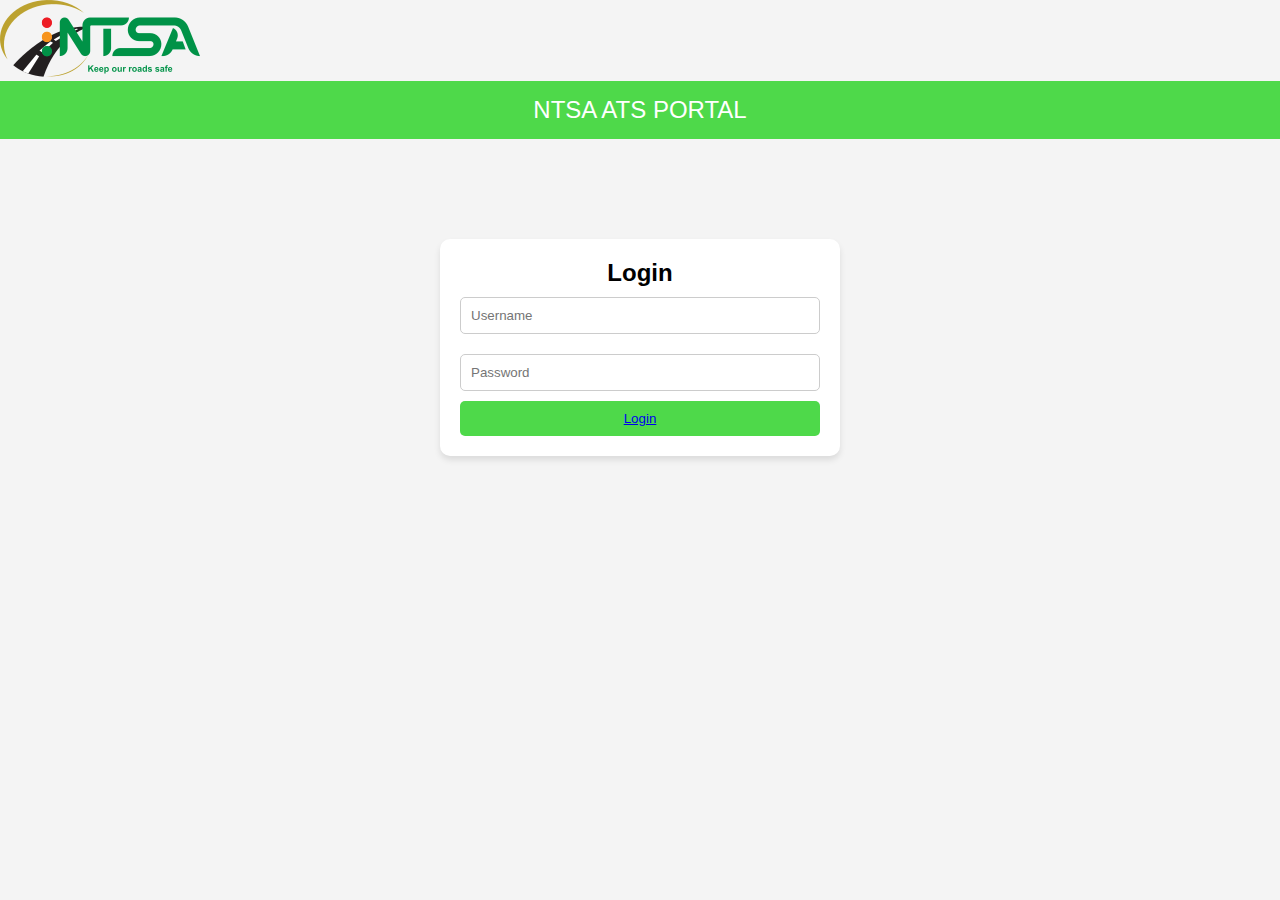
<file: index.html>
<!DOCTYPE html>
<html lang="en">
<head>
    <meta charset="UTF-8">
    <meta name="viewport" content="width=device-width, initial-scale=1.0">
    <title>NTSA Portal User & System Administration</title>
    <style>
        * {
            margin: 0;
            padding: 0;
            box-sizing: border-box;
            font-family: Arial, sans-serif;
        }
        body {
            background-color: #f4f4f4;
        }
        .navbar {
            background: #4ed94a;
            padding: 15px;
            color: white;
            text-align: center;
            font-size: 24px;
        }
        .container {
            padding: 20px;
            margin: auto;
            max-width: 900px;
        }
        .search-bar {
            display: flex;
            gap: 10px;
            margin-bottom: 15px;
        }
        .search-bar input {
            flex: 1;
            padding: 10px;
            border-radius: 10px;
            border: 1px solid #ccc;
        }
        .search-bar button {
            background: #4ed94a;
            border: none;
            padding: 10px 15px;
            color: white;
            border-radius: 10px;
            cursor: pointer;
        }
        table {
            width: 100%;
            background: white;
            border-radius: 10px;
            box-shadow: 0 4px 6px rgba(0, 0, 0, 0.1);
            overflow: hidden;
            border-collapse: collapse;
        }
        th, td {
            padding: 12px;
            text-align: left;
            border-bottom: 1px solid #ddd;
        }
        th {
            background: #4ed94a;
            color: white;
        }
        .add-user-btn {
            background: #fea500;
            color: white;
            padding: 8px 15px;
            border: none;
            border-radius: 5px;
            cursor: pointer;
            margin-bottom: 15px;
        }
        .login-container {
            max-width: 400px;
            margin: 100px auto;
            padding: 20px;
            background: white;
            border-radius: 10px;
            box-shadow: 0 4px 6px rgba(0, 0, 0, 0.1);
            text-align: center;
        }
        .login-container input {
            width: 100%;
            padding: 10px;
            margin: 10px 0;
            border: 1px solid #ccc;
            border-radius: 5px;
        }
        .login-btn {
            background: #4ed94a;
            color: white;
            padding: 10px;
            width: 100%;
            border: none;
            border-radius: 5px;
            cursor: pointer;
        }
    </style>
</head>
<body>
    <a href="dashboard.html">
        <div class="logo">
            <img src="ntsa.png" alt="Logo">
        </div>
    </a>
    <div class="navbar">NTSA ATS PORTAL</div>

    <div class="login-container">
        <h2>Login</h2>
        <input type="text" placeholder="Username">
        <input type="password" placeholder="Password">
        <button class="login-btn"><a href="dashboard.html">Login</a></button>
    </div>
</body>
</html>
</file>
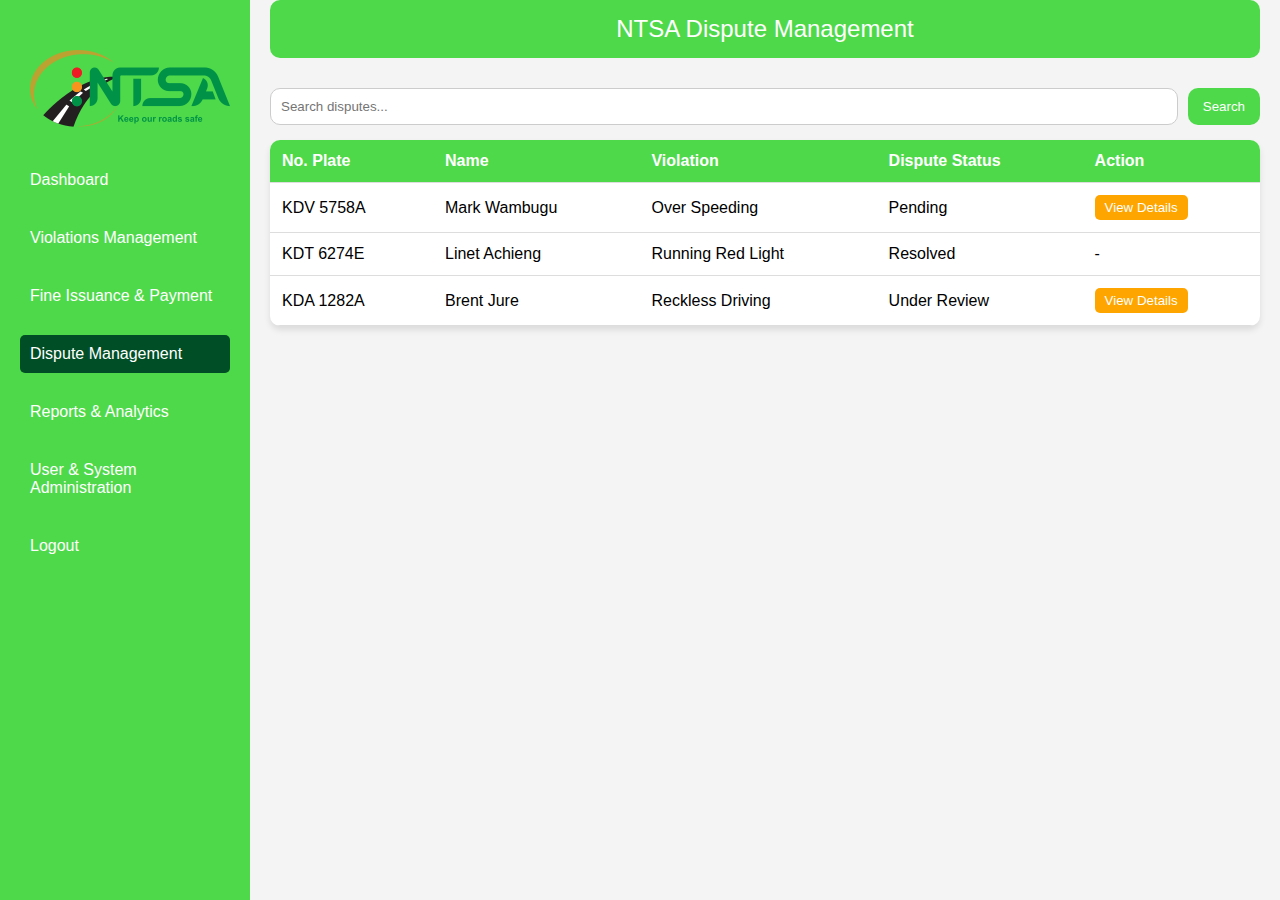
<file: dispute_management.html>
<!DOCTYPE html>
<html lang="en">
<head>
    <meta charset="UTF-8">
    <meta name="viewport" content="width=device-width, initial-scale=1.0">
    <title>Dispute Management</title>
    <style>
        * {
            margin: 0;
            padding: 0;
            box-sizing: border-box;
            font-family: Arial, sans-serif;
        }
        body {
            background-color: #f4f4f4;
        }
        .container {
            display: flex;
        }
        .sidebar {
            width: 250px;
            background: #4ed94a;
            color: white;
            height: 100vh;
            padding: 20px;
            position: fixed;
            left: 0;
            top: 0;
            transition: transform 0.3s ease;
        }
        .sidebar ul {
            list-style: none;
        }
        .sidebar ul li {
            margin: 20px 0;
        }
        .sidebar ul li a {
            color: white;
            text-decoration: none;
            padding: 10px;
            display: block;
            border-radius: 5px;
        }
        .sidebar ul li a:hover, .sidebar ul li.active a {
            background: #004e26;
        }
        .menu-toggle {
            display: none;
            background: none;
            border: none;
            font-size: 24px;
            cursor: pointer;
            color: white;
            margin: 10px;
        }
        .top-bar {
            margin-top: -20px;
            background-color: #4ed94a;
            padding: 15px;
            color: white;
            font-size: 24px;
            text-align: center;
            border-radius: 10px;
            width: 100%;
        }
        .content {
            flex: 1;
            padding: 20px;
            margin-left: 250px;
        }
        .search-bar {
            margin-bottom: 15px;
            margin-top: 30px;
            display: flex;
            gap: 10px;
        }
        .search-bar input {
            flex: 1;
            padding: 10px;
            border-radius: 10px;
            border: 1px solid #ccc;
        }
        .search-bar button {
            background: #4ed94a;
            border: none;
            padding: 10px 15px;
            color: white;
            border-radius: 10px;
            cursor: pointer;
        }
        table {
            width: 100%;
            background: white;
            border-radius: 10px;
            box-shadow: 0 4px 6px rgba(0, 0, 0, 0.1);
            overflow: hidden;
            border-collapse: collapse;
        }
        th, td {
            padding: 12px;
            text-align: left;
            border-bottom: 1px solid #ddd;
        }
        th {
            background: #4ed94a;
            color: white;
        }
        .view-btn {
            background: #fea500;
            color: white;
            padding: 5px 10px;
            border: none;
            border-radius: 5px;
            cursor: pointer;
        }
        @media (max-width: 768px) {
            .sidebar {
                transform: translateX(-100%);
                position: fixed;
                width: 200px;
                height: 100%;
            }
            .sidebar.active {
                transform: translateX(0);
            }
            .menu-toggle {
                display: block;
                position: absolute;
                left: 10px;
                top: 10px;
            }
            .content {
                margin-left: 0;
            }
        }
    </style>
</head>
<body>
    <div class="container">
        <button class="menu-toggle">☰</button>
        <aside class="sidebar">
            <nav>
                <ul>
                    <li>
                        <a href="dashboard.html">
                            <div class="logo">
                                <img src="ntsa.png" alt="Logo">
                            </div>
                        </a>
                    </li>
                    <li><a href="dashboard.html">Dashboard</a></li>
                    <li><a href="violations_management.html">Violations Management</a></li>
                    <li><a href="fine_issuance_payment.html">Fine Issuance & Payment</a></li>
                    <li class="active"><a href="#">Dispute Management</a></li>
                    <li><a href="reports_&_anaytics.html">Reports & Analytics</a></li>
                    <li><a href="sys_admin.html">User & System Administration</a></li>
                    <li><a href="logout.html">Logout</a></li>
                </ul>
            </nav>
        </aside>
        <main class="content">
            <header class="top-bar">
                NTSA Dispute Management
            </header>
            <section class="dispute-table">
                <div class="search-bar">
                    <input type="text" placeholder="Search disputes...">
                    <button>Search</button>
                </div>
                <table>
                    <thead>
                        <tr>
                            <th>No. Plate</th>
                            <th>Name</th>
                            <th>Violation</th>
                            <th>Dispute Status</th>
                            <th>Action</th>
                        </tr>
                    </thead>
                    <tbody>
                        <tr>
                            <td>KDV 5758A</td>
                            <td>Mark Wambugu</td>
                            <td>Over Speeding</td>
                            <td class="pending">Pending</td>
                            <td><button class="view-btn">View Details</button></td>
                        </tr>
                        <tr>
                            <td>KDT 6274E</td>
                            <td>Linet Achieng</td>
                            <td>Running Red Light</td>
                            <td class="resolved">Resolved</td>
                            <td>-</td>
                        </tr>
                        <tr>
                            <td>KDA 1282A</td>
                            <td>Brent Jure</td>
                            <td>Reckless Driving</td>
                            <td class="review">Under Review</td>
                            <td><button class="view-btn">View Details</button></td>
                        </tr>
                    </tbody>
                </table>
            </section>
        </main>
    </div>
    <script>
        document.querySelector(".menu-toggle").addEventListener("click", function() {
            document.querySelector(".sidebar").classList.toggle("active");
        });
    </script>
</body>
</html>
</file>
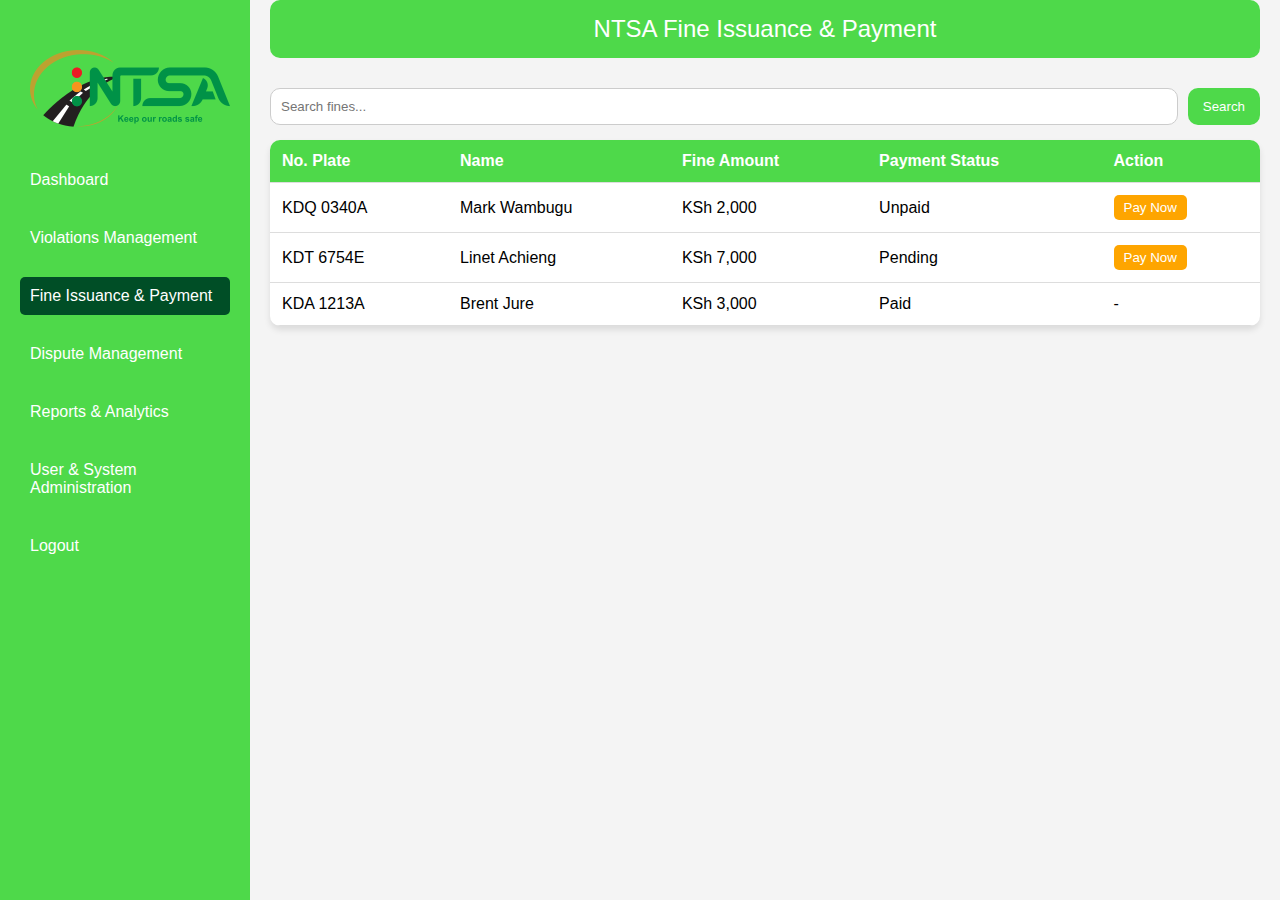
<file: fine_issuance_payment.html>
<!DOCTYPE html>
<html lang="en">
<head>
    <meta charset="UTF-8">
    <meta name="viewport" content="width=device-width, initial-scale=1.0">
    <title>Fine Issuance & Payment</title>
    <style>
        * {
            margin: 0;
            padding: 0;
            box-sizing: border-box;
            font-family: Arial, sans-serif;
        }
        body {
            background-color: #f4f4f4;
        }
        .container {
            display: flex;
        }
        .sidebar {
            width: 250px;
            background: #4ed94a;
            color: white;
            height: 100vh;
            padding: 20px;
            position: fixed;
            left: 0;
            top: 0;
            transition: transform 0.3s ease;
        }
        .sidebar ul {
            list-style: none;
        }
        .sidebar ul li {
            margin: 20px 0;
        }
        .sidebar ul li a {
            color: white;
            text-decoration: none;
            padding: 10px;
            display: block;
            border-radius: 5px;
        }
        .sidebar ul li a:hover, .sidebar ul li.active a {
            background: #004e26;
        }
        .menu-toggle {
            display: none;
            background: none;
            border: none;
            font-size: 24px;
            cursor: pointer;
            color: white;
            margin: 10px;
        }
        .top-bar {
            margin-top: -20px;
            background-color: #4ed94a;
            padding: 15px;
            color: white;
            font-size: 24px;
            text-align: center;
            border-radius: 10px;
            width: 100%;
        }
        .content {
            flex: 1;
            padding: 20px;
            margin-left: 250px;
        }
        .search-bar {
            margin-bottom: 15px;
            margin-top: 30px;
            display: flex;
            gap: 10px;
        }
        .search-bar input {
            flex: 1;
            padding: 10px;
            border-radius: 10px;
            border: 1px solid #ccc;
        }
        .search-bar button {
            background: #4ed94a;
            border: none;
            padding: 10px 15px;
            color: white;
            border-radius: 10px;
            cursor: pointer;
        }
        table {
            width: 100%;
            background: white;
            border-radius: 10px;
            box-shadow: 0 4px 6px rgba(0, 0, 0, 0.1);
            overflow: hidden;
            border-collapse: collapse;
        }
        th, td {
            padding: 12px;
            text-align: left;
            border-bottom: 1px solid #ddd;
        }
        th {
            background: #4ed94a;
            color: white;
        }
        .pay-btn {
            background: #fea500;
            color: white;
            padding: 5px 10px;
            border: none;
            border-radius: 5px;
            cursor: pointer;
        }
        @media (max-width: 768px) {
            .sidebar {
                transform: translateX(-100%);
                position: fixed;
                width: 200px;
                height: 100%;
            }
            .sidebar.active {
                transform: translateX(0);
            }
            .menu-toggle {
                display: block;
                position: absolute;
                left: 10px;
                top: 10px;
            }
            .content {
                margin-left: 0;
            }
        }
    </style>
</head>
<body>
    <div class="container">
        <button class="menu-toggle">☰</button>
        <aside class="sidebar">
            <nav>
                <ul>
                    <li>
                        <a href="dashboard.html">
                            <div class="logo">
                                <img src="ntsa.png" alt="Logo">
                            </div>
                        </a>
                    </li>
                    <li><a href="dashboard.html">Dashboard</a></li>
                    <li><a href="violations_management.html">Violations Management</a></li>
                    <li class="active"><a href="fine_issuance_payment.html">Fine Issuance & Payment</a></li>
                    <li><a href="dispute_management.html">Dispute Management</a></li>
                    <li><a href="reports_&_anaytics.html">Reports & Analytics</a></li>
                    <li><a href="sys_admin.html">User & System Administration</a></li>
                    <li><a href="logout.html">Logout</a></li>
                </ul>
            </nav>
        </aside>
        <main class="content">
            <header class="top-bar">
                NTSA Fine Issuance & Payment
            </header>
            <section class="fine-table">
                <div class="search-bar">
                    <input type="text" placeholder="Search fines...">
                    <button>Search</button>
                </div>
                <table>
                    <thead>
                        <tr>
                            <th>No. Plate</th>
                            <th>Name</th>
                            <th>Fine Amount</th>
                            <th>Payment Status</th>
                            <th>Action</th>
                        </tr>
                    </thead>
                    <tbody>
                        <tr>
                            <td>KDQ 0340A</td>
                            <td>Mark Wambugu</td>
                            <td>KSh 2,000</td>
                            <td class="unpaid">Unpaid</td>
                            <td><button class="pay-btn">Pay Now</button></td>
                        </tr>
                        <tr>
                            <td>KDT 6754E</td>
                            <td>Linet Achieng</td>
                            <td>KSh 7,000</td>
                            <td class="pending">Pending</td>
                            <td><button class="pay-btn">Pay Now</button></td>
                        </tr>
                        <tr>
                            <td>KDA 1213A</td>
                            <td>Brent Jure</td>
                            <td>KSh 3,000</td>
                            <td class="paid">Paid</td>
                            <td>-</td>
                        </tr>
                    </tbody>
                </table>
            </section>
        </main>
    </div>
    <script>
        document.querySelector(".menu-toggle").addEventListener("click", function() {
            document.querySelector(".sidebar").classList.toggle("active");
        });
    </script>
</body>
</html>
</file>
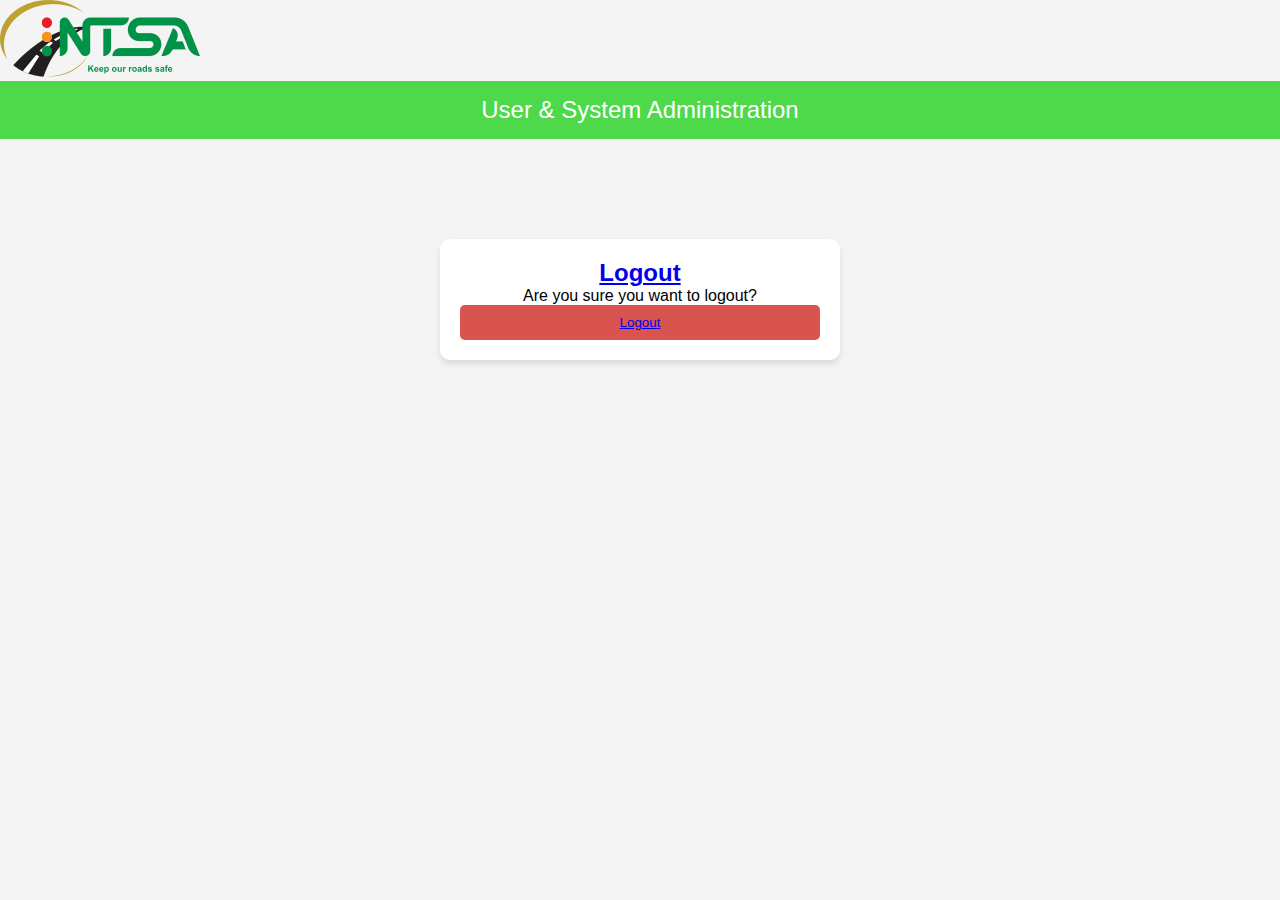
<file: logout.html>
<!DOCTYPE html>
<html lang="en">
<head>
    <meta charset="UTF-8">
    <meta name="viewport" content="width=device-width, initial-scale=1.0">
    <title>NTSA Portal User & System Administration</title>
    <style>
        * {
            margin: 0;
            padding: 0;
            box-sizing: border-box;
            font-family: Arial, sans-serif;
        }
        body {
            background-color: #f4f4f4;
        }
        .navbar {
            background: #4ed94a;
            padding: 15px;
            color: white;
            text-align: center;
            font-size: 24px;
        }
        .container {
            padding: 20px;
            margin: auto;
            max-width: 900px;
        }
        .search-bar {
            display: flex;
            gap: 10px;
            margin-bottom: 15px;
        }
        .search-bar input {
            flex: 1;
            padding: 10px;
            border-radius: 10px;
            border: 1px solid #ccc;
        }
        .search-bar button {
            background: #4ed94a;
            border: none;
            padding: 10px 15px;
            color: white;
            border-radius: 10px;
            cursor: pointer;
        }
        table {
            width: 100%;
            background: white;
            border-radius: 10px;
            box-shadow: 0 4px 6px rgba(0, 0, 0, 0.1);
            overflow: hidden;
            border-collapse: collapse;
        }
        th, td {
            padding: 12px;
            text-align: left;
            border-bottom: 1px solid #ddd;
        }
        th {
            background: #4ed94a;
            color: white;
        }
        .add-user-btn {
            background: #fea500;
            color: white;
            padding: 8px 15px;
            border: none;
            border-radius: 5px;
            cursor: pointer;
            margin-bottom: 15px;
        }
        .logout-container {
            max-width: 400px;
            margin: 100px auto;
            padding: 20px;
            background: white;
            border-radius: 10px;
            box-shadow: 0 4px 6px rgba(0, 0, 0, 0.1);
            text-align: center;
        }
        .logout-btn {
            background: #d9534f;
            color: white;
            padding: 10px;
            width: 100%;
            border: none;
            border-radius: 5px;
            cursor: pointer;
        }
    </style>
</head>
<body>
    <a href="dashboard.html">
        <div class="logo">
            <img src="ntsa.png" alt="Logo">
        </div>
    </a>
    <div class="navbar">User & System Administration</div>
    <div class="logout-container">
        <h2><a href="login.html">Logout</a></h2>
        <p>Are you sure you want to logout?</p>
        <button class="logout-btn"><a href="login.html">Logout</a></button>
    </div>
</body>
</html>
</file>
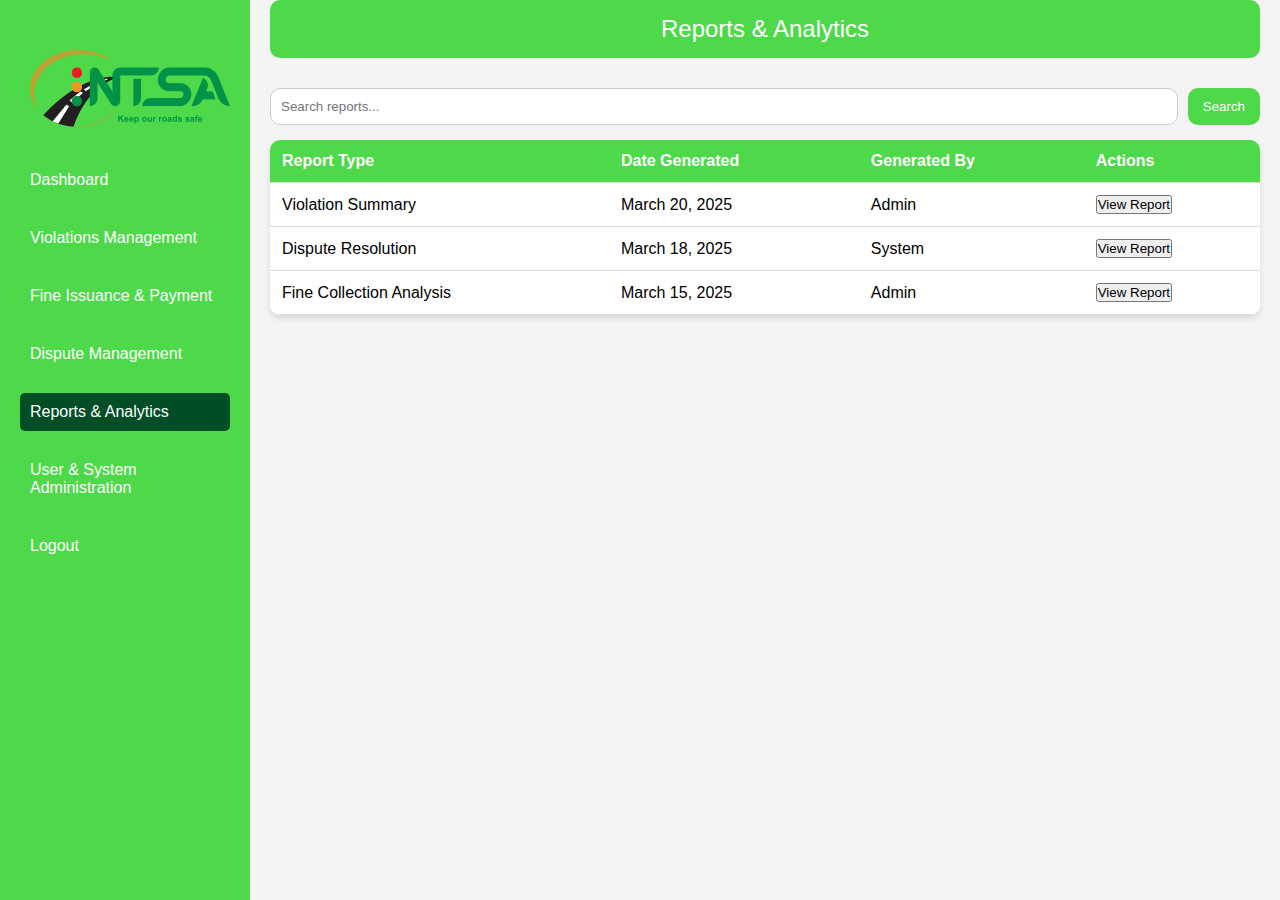
<file: reports_&_anaytics.html>
<!DOCTYPE html>
<html lang="en">
<head>
    <meta charset="UTF-8">
    <meta name="viewport" content="width=device-width, initial-scale=1.0">
    <title>Reports & Analytics</title>
    <style>
        * {
            margin: 0;
            padding: 0;
            box-sizing: border-box;
            font-family: Arial, sans-serif;
        }
        body {
            background-color: #f4f4f4;
        }
        .container {
            display: flex;
        }
        .sidebar {
            width: 250px;
            background: #4ed94a;
            color: white;
            height: 100vh;
            padding: 20px;
            position: fixed;
            left: 0;
            top: 0;
            transition: transform 0.3s ease;
        }
        .sidebar ul {
            list-style: none;
        }
        .sidebar ul li {
            margin: 20px 0;
        }
        .sidebar ul li a {
            color: white;
            text-decoration: none;
            padding: 10px;
            display: block;
            border-radius: 5px;
        }
        .sidebar ul li a:hover, .sidebar ul li.active a {
            background: #004e26;
        }
        .menu-toggle {
            display: none;
            background: none;
            border: none;
            font-size: 24px;
            cursor: pointer;
            color: white;
            margin: 10px;
        }
        .top-bar {
            margin-top: -20px;
            background-color: #4ed94a;
            padding: 15px;
            color: white;
            font-size: 24px;
            text-align: center;
            border-radius: 10px;
            width: 100%;
        }
        .content {
            flex: 1;
            padding: 20px;
            margin-left: 250px;
        }
        .search-bar {
            margin-bottom: 15px;
            margin-top: 30px;
            display: flex;
            gap: 10px;
        }
        .search-bar input {
            flex: 1;
            padding: 10px;
            border-radius: 10px;
            border: 1px solid #ccc;
        }
        .search-bar button {
            background: #4ed94a;
            border: none;
            padding: 10px 15px;
            color: white;
            border-radius: 10px;
            cursor: pointer;
        }
        table {
            width: 100%;
            background: white;
            border-radius: 10px;
            box-shadow: 0 4px 6px rgba(0, 0, 0, 0.1);
            overflow: hidden;
            border-collapse: collapse;
        }
        th, td {
            padding: 12px;
            text-align: left;
            border-bottom: 1px solid #ddd;
        }
        th {
            background: #4ed94a;
            color: white;
        }
        @media (max-width: 768px) {
            .sidebar {
                transform: translateX(-100%);
                position: fixed;
                width: 200px;
                height: 100%;
            }
            .sidebar.active {
                transform: translateX(0);
            }
            .menu-toggle {
                display: block;
                position: absolute;
                left: 10px;
                top: 10px;
            }
            .content {
                margin-left: 0;
            }
        }
    </style>
</head>
<body>
    <div class="container">
        <button class="menu-toggle">☰</button>
        <aside class="sidebar">
            <nav>
                <ul>
                    <li>
                        <a href="dashboard.html">
                            <div class="logo">
                                <img src="ntsa.png" alt="Logo">
                            </div>
                        </a>
                    </li>
                    <li><a href="dashboard.html">Dashboard</a></li>
                    <li><a href="violations_management.html">Violations Management</a></li>
                    <li><a href="fine_issuance_payment.html">Fine Issuance & Payment</a></li>
                    <li><a href="dispute_management.html">Dispute Management</a></li>
                    <li class="active"><a href="#">Reports & Analytics</a></li>
                    <li><a href="sys_admin.html">User & System Administration</a></li>
                    <li><a href="logout.html">Logout</a></li>
                </ul>
            </nav>
        </aside>
        <main class="content">
            <header class="top-bar">
                Reports & Analytics
            </header>
            <section class="reports-table">
                <div class="search-bar">
                    <input type="text" placeholder="Search reports...">
                    <button>Search</button>
                </div>
                <table>
                    <thead>
                        <tr>
                            <th>Report Type</th>
                            <th>Date Generated</th>
                            <th>Generated By</th>
                            <th>Actions</th>
                        </tr>
                    </thead>
                    <tbody>
                        <tr>
                            <td>Violation Summary</td>
                            <td>March 20, 2025</td>
                            <td>Admin</td>
                            <td><button class="view-btn">View Report</button></td>
                        </tr>
                        <tr>
                            <td>Dispute Resolution</td>
                            <td>March 18, 2025</td>
                            <td>System</td>
                            <td><button class="view-btn">View Report</button></td>
                        </tr>
                        <tr>
                            <td>Fine Collection Analysis</td>
                            <td>March 15, 2025</td>
                            <td>Admin</td>
                            <td><button class="view-btn">View Report</button></td>
                        </tr>
                    </tbody>
                </table>
            </section>
        </main>
    </div>
    <script>
        document.querySelector(".menu-toggle").addEventListener("click", function() {
            document.querySelector(".sidebar").classList.toggle("active");
        });
    </script>
</body>
</html>
</file>
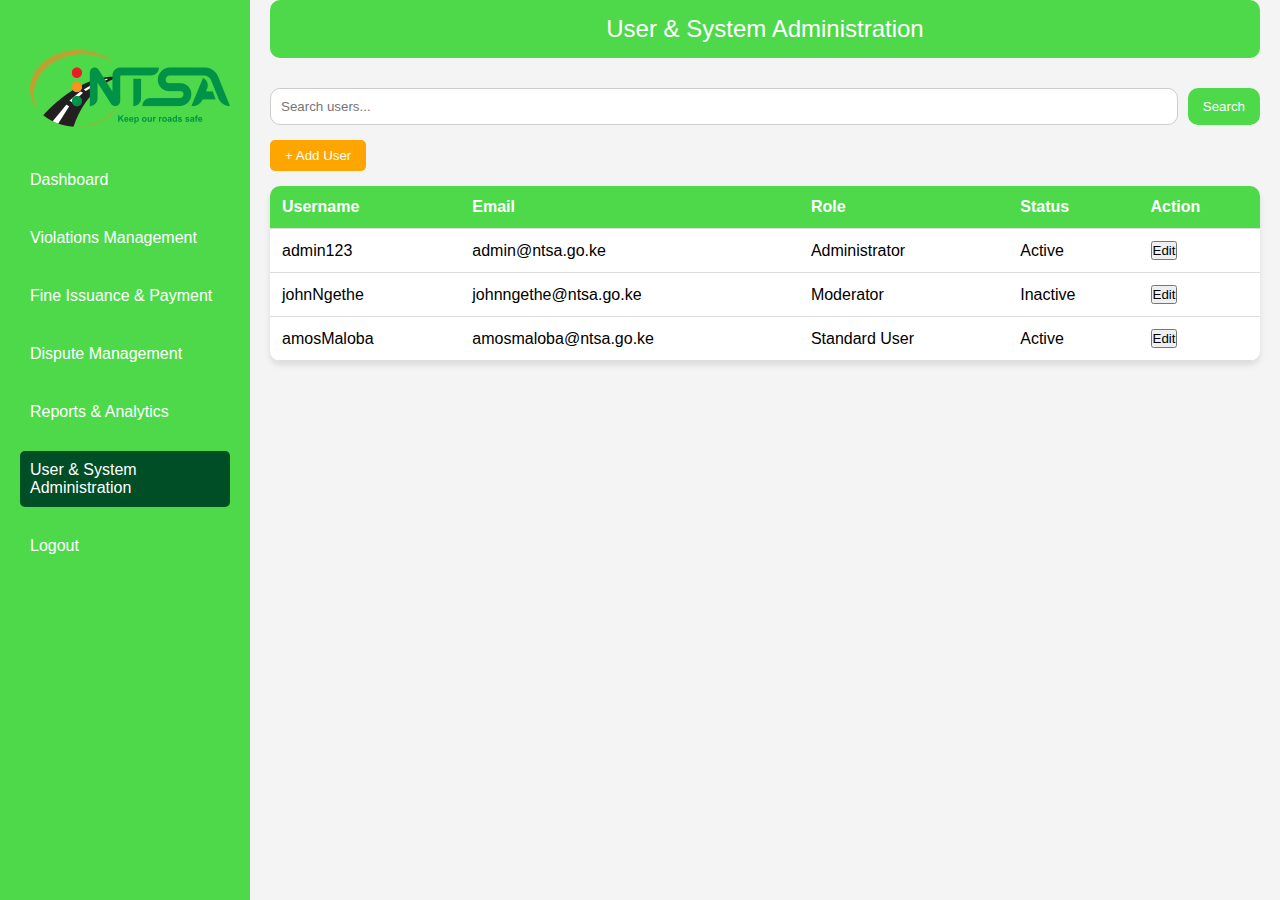
<file: sys_admin.html>
<!DOCTYPE html>
<html lang="en">
<head>
    <meta charset="UTF-8">
    <meta name="viewport" content="width=device-width, initial-scale=1.0">
    <title>User & System Administration</title>
    <style>
        * {
            margin: 0;
            padding: 0;
            box-sizing: border-box;
            font-family: Arial, sans-serif;
        }
        body {
            background-color: #f4f4f4;
        }
        .container {
            display: flex;
        }
        .sidebar {
            width: 250px;
            background: #4ed94a;
            color: white;
            height: 100vh;
            padding: 20px;
            position: fixed;
            left: 0;
            top: 0;
            transition: transform 0.3s ease;
        }
        .sidebar ul {
            list-style: none;
        }
        .sidebar ul li {
            margin: 20px 0;
        }
        .sidebar ul li a {
            color: white;
            text-decoration: none;
            padding: 10px;
            display: block;
            border-radius: 5px;
        }
        .sidebar ul li a:hover, .sidebar ul li.active a {
            background: #004e26;
        }
        .menu-toggle {
            display: none;
            background: none;
            border: none;
            font-size: 24px;
            cursor: pointer;
            color: white;
            margin: 10px;
        }
        .top-bar {
            margin-top: -20px;
            background-color: #4ed94a;
            padding: 15px;
            color: white;
            font-size: 24px;
            text-align: center;
            border-radius: 10px;
            width: 100%;
        }
        .content {
            flex: 1;
            padding: 20px;
            margin-left: 250px;
        }
        .search-bar {
            margin-bottom: 15px;
            margin-top: 30px;
            display: flex;
            gap: 10px;
        }
        .search-bar input {
            flex: 1;
            padding: 10px;
            border-radius: 10px;
            border: 1px solid #ccc;
        }
        .search-bar button {
            background: #4ed94a;
            border: none;
            padding: 10px 15px;
            color: white;
            border-radius: 10px;
            cursor: pointer;
        }
        table {
            width: 100%;
            background: white;
            border-radius: 10px;
            box-shadow: 0 4px 6px rgba(0, 0, 0, 0.1);
            overflow: hidden;
            border-collapse: collapse;
        }
        th, td {
            padding: 12px;
            text-align: left;
            border-bottom: 1px solid #ddd;
        }
        th {
            background: #4ed94a;
            color: white;
        }
        .add-user-btn {
            background: #fea500;
            color: white;
            padding: 8px 15px;
            border: none;
            border-radius: 5px;
            cursor: pointer;
            margin-bottom: 15px;
        }
        @media (max-width: 768px) {
            .sidebar {
                transform: translateX(-100%);
                position: fixed;
                width: 200px;
                height: 100%;
            }
            .sidebar.active {
                transform: translateX(0);
            }
            .menu-toggle {
                display: block;
                position: absolute;
                left: 10px;
                top: 10px;
            }
            .content {
                margin-left: 0;
            }
        }
    </style>
</head>
<body>
    <div class="container">
        <button class="menu-toggle">☰</button>
        <aside class="sidebar">
            <nav>
                <ul>
                    <li>
                        <a href="dashboard.html">
                            <div class="logo">
                                <img src="ntsa.png" alt="Logo">
                            </div>
                        </a>
                    <li><a href="dashboard.html">Dashboard</a></li>
                    <li><a href="violations_management.html">Violations Management</a></li>
                    <li><a href="fine_issuance_payment.html">Fine Issuance & Payment</a></li>
                    <li><a href="dispute_management.html">Dispute Management</a></li>
                    <li><a href="reports_&_analytics.html">Reports & Analytics</a></li>
                    <li class="active"><a href="#">User & System Administration</a></li>
                    <li><a href="logout.html">Logout</a></li>
                </ul>
            </nav>
        </aside>
        <main class="content">
            <header class="top-bar">
                User & System Administration
            </header>
            <section class="user-table">
                <div class="search-bar">
                    <input type="text" placeholder="Search users...">
                    <button>Search</button>
                </div>
                <button class="add-user-btn">+ Add User</button>
                <table>
                    <thead>
                        <tr>
                            <th>Username</th>
                            <th>Email</th>
                            <th>Role</th>
                            <th>Status</th>
                            <th>Action</th>
                        </tr>
                    </thead>
                    <tbody>
                        <tr>
                            <td>admin123</td>
                            <td>admin@ntsa.go.ke</td>
                            <td>Administrator</td>
                            <td>Active</td>
                            <td><button class="pay-btn">Edit</button></td>
                        </tr>
                        <tr>
                            <td>johnNgethe</td>
                            <td>johnngethe@ntsa.go.ke</td>
                            <td>Moderator</td>
                            <td>Inactive</td>
                            <td><button class="pay-btn">Edit</button></td>
                        </tr>
                        <tr>
                            <td>amosMaloba</td>
                            <td>amosmaloba@ntsa.go.ke</td>
                            <td>Standard User</td>
                            <td>Active</td>
                            <td><button class="pay-btn">Edit</button></td>
                        </tr>
                    </tbody>
                </table>
            </section>
        </main>
    </div>
    <script>
        document.querySelector(".menu-toggle").addEventListener("click", function() {
            document.querySelector(".sidebar").classList.toggle("active");
        });
    </script>
</body>
</html>
</file>
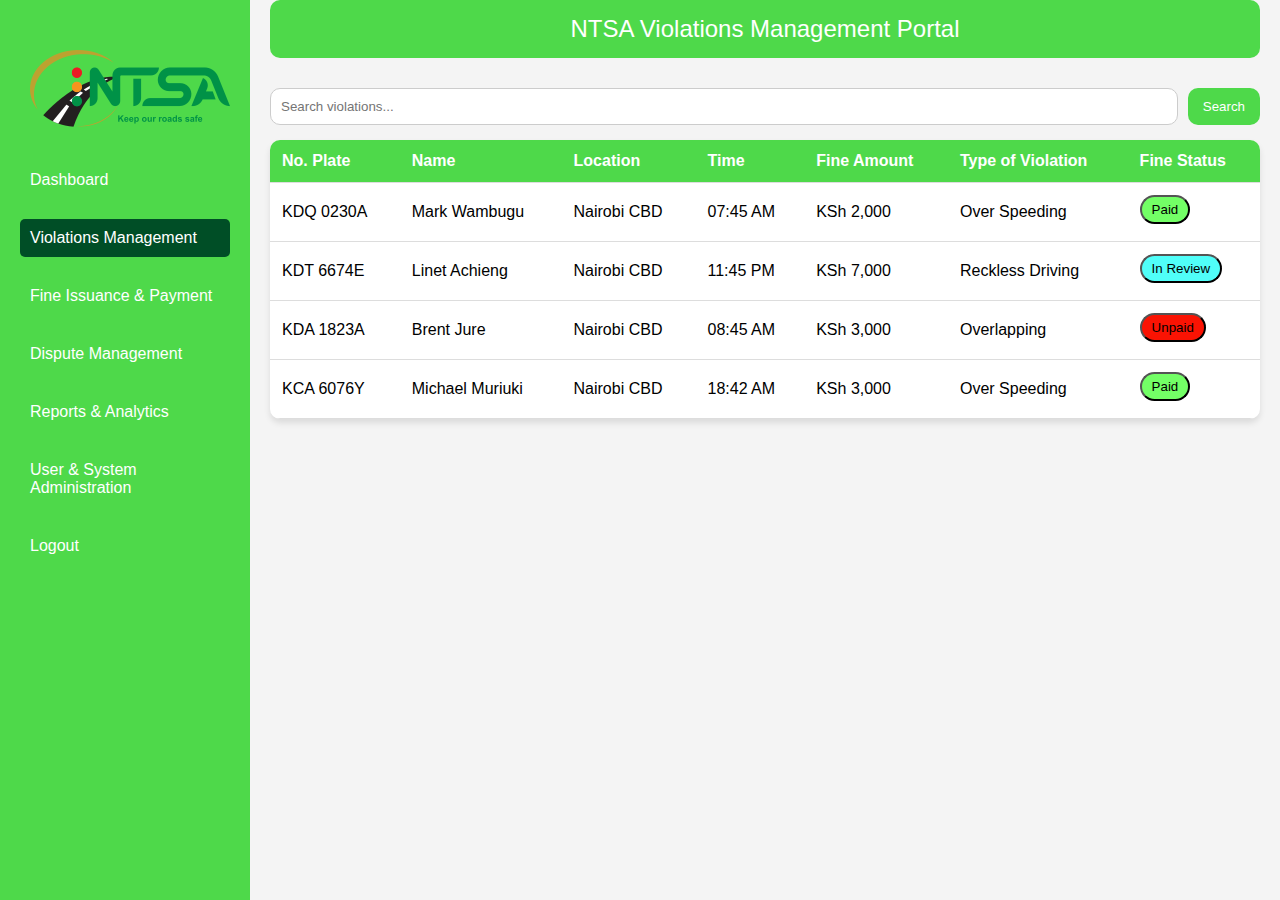
<file: violations_management.html>
<!DOCTYPE html>
<html lang="en">
<head>
    <meta charset="UTF-8">
    <meta name="viewport" content="width=device-width, initial-scale=1.0">
    <title>Violations Management</title>
    <style>
        * {
            margin: 0;
            padding: 0;
            box-sizing: border-box;
            font-family: Arial, sans-serif;
        }
        body {
            background-color: #f4f4f4;
        }
        .container {
            display: flex;
        }
        .sidebar {
            width: 250px;
            background: #4ed94a;
            color: white;
            height: 100vh;
            padding: 20px;
            position: fixed;
            left: 0;
            top: 0;
            transition: transform 0.3s ease;
        }
        .sidebar ul {
            list-style: none;
        }
        .sidebar ul li {
            margin: 20px 0;
        }
        .sidebar ul li a {
            color: white;
            text-decoration: none;
            padding: 10px;
            display: block;
            border-radius: 5px;
        }
        .sidebar ul li a:hover, .sidebar ul li.active a {
            background: #004e26;
        }
        .menu-toggle {
            display: none;
            background: none;
            border: none;
            font-size: 24px;
            cursor: pointer;
            color: white;
            margin: 10px;
        }
        .top-bar {
            margin-top: -20px;
            background-color: #4ed94a;
            padding: 15px;
            color: white;
            font-size: 24px;
            text-align: left;
            margin-left: 0px;
            width: calc(100% - 250px);
        }
        .content {
            flex: 1;
            padding: 20px;
            margin-left: 250px;
        }
        .search-bar {
            margin-bottom: 15px;
            margin-top: 30px;
            display: flex;
            gap: 10px;
        }
        .search-bar input {
            flex: 1;
            padding: 10px;
            border-radius: 10px;
            border: 1px solid #ccc;
        }
        .search-bar button {
            background: #4ed94a;
            border: none;
            padding: 10px 15px;
            color: white;
            border-radius: 10px;
            cursor: pointer;
        }
        table {
            width: 100%;
            background: white;
            border-radius: 10px;
            box-shadow: 0 4px 6px rgba(0, 0, 0, 0.1);
            overflow: hidden;
            border-collapse: collapse;
        }
        th, td {
            padding: 12px;
            text-align: left;
            border-bottom: 1px solid #ddd;
        }
        th {
            background: #4ed94a;
            color: white;
        }
        td .paid, td .pending, td .unpaid, td .in-review {
            padding: 5px 10px;
            border-radius: 20px;
            display: inline-block;
            margin-right: 5px;
            margin-bottom: 5px;
        }

        .pay-btn {
            color: white;
            padding: 5px 5px;
            border: none;
            border-radius: 5px;
            cursor: pointer;
        }
        .paid {
            background: #73ff66;
        }
        .pending {
            background: linear-gradient(to right, #e9d362, #4ed94a);
        }
        .unpaid {
            background: #fa1303;
        }
        .in-review {
            background:#50fef9;
        }
        @media (max-width: 768px) {
            .sidebar {
                transform: translateX(-100%);
                position: fixed;
                width: 200px;
                height: 100%;
            }
            .sidebar.active {
                transform: translateX(0);
            }
            .menu-toggle {
                display: block;
                position: absolute;
                left: 10px;
                top: 10px;
            }
            .top-bar {
                margin-left: 0;
                width: 100%;
                display: flex;
                align-items: center;
                justify-content: space-between;
            }
            .content {
                margin-left: 0;
            }

            .logo img {
            max-width: 100%;
            height: 50px;
            width: 100px; /* Adjust as needed */
            }

        }
    </style>
</head>
<body>
    <div class="container">
        <button class="menu-toggle">☰</button>
        <aside class="sidebar">
            <nav>
                <ul>
                    <li>
                        <a href="dashboard.html">
                            <div class="logo">
                                <img src="ntsa.png" alt="Logo">
                            </div>
                        </a>
                    </li>
                    <li><a href="dashboard.html">Dashboard</a></li>
                    <li class="active"><a href="violations_management.html">Violations Management</a></li>
                    <li><a href="fine_issuance_payment.html">Fine Issuance & Payment</a></li>
                    <li><a href="">Dispute Management</a></li>
                    <li><a href="active">Reports & Analytics</a></li>
                    <li><a href="sys_admin.html">User & System Administration</a></li>
                    <li><a href="logout.html">Logout</a></li>
                </ul>
            </nav>
        </aside>
        <main class="content">
            <header class="top-bar" style="text-align: center; width: 100%;
            border-radius: 10px;">
                NTSA Violations Management Portal
            </header>
            <section class="violations-table">
                <div class="search-bar">
                    <input type="text" placeholder="Search violations...">
                    <button>Search</button>
                </div>
                <table>
                    <thead>
                        <tr>
                            <th>No. Plate</th>
                            <th>Name</th>
                            <th>Location</th>
                            <th>Time</th>
                            <th>Fine Amount</th>
                            <th>Type of Violation</th>
                            <th>Fine Status</th>
                        </tr>
                    </thead>
                    <tbody>
                        <tr>
                            <td>KDQ 0230A</td>
                            <td>Mark Wambugu</td>
                            <td>Nairobi CBD</td>
                            <td>07:45 AM</td>
                            <td>KSh 2,000</td>
                            <td>Over Speeding</td>
                            <td><button class="pay-btn, paid">Paid</button></td>
                        </tr>
                        <tr>
                            <td>KDT 6674E</td>
                            <td>Linet Achieng</td>
                            <td>Nairobi CBD</td>
                            <td>11:45 PM</td>
                            <td>KSh 7,000</td>
                            <td>Reckless Driving</td>
                            <td><button class="pay-btn, in-review">In Review</button></td>
                        </tr>
                        <tr>
                            <td>KDA 1823A</td>
                            <td>Brent Jure</td>
                            <td>Nairobi CBD</td>
                            <td>08:45 AM</td>
                            <td>KSh 3,000</td>
                            <td>Overlapping</td>
                            <td ><button class="pay-btn, unpaid">Unpaid</button></td>
                        </tr>
                        <tr>
                            <td>KCA 6076Y</td>
                            <td>Michael Muriuki</td>
                            <td>Nairobi CBD</td>
                            <td>18:42 AM</td>
                            <td>KSh 3,000</td>
                            <td>Over Speeding</td>
                            <td><button class="pay-btn, paid">Paid</button></td>
                        </tr>
                    </tbody>
                </table>
            </section>
        </main>
    </div>
    <script>
        document.querySelector(".menu-toggle").addEventListener("click", function() {
            document.querySelector(".sidebar").classList.toggle("active");
        });
    </script>
</body>
</html>
</file>
